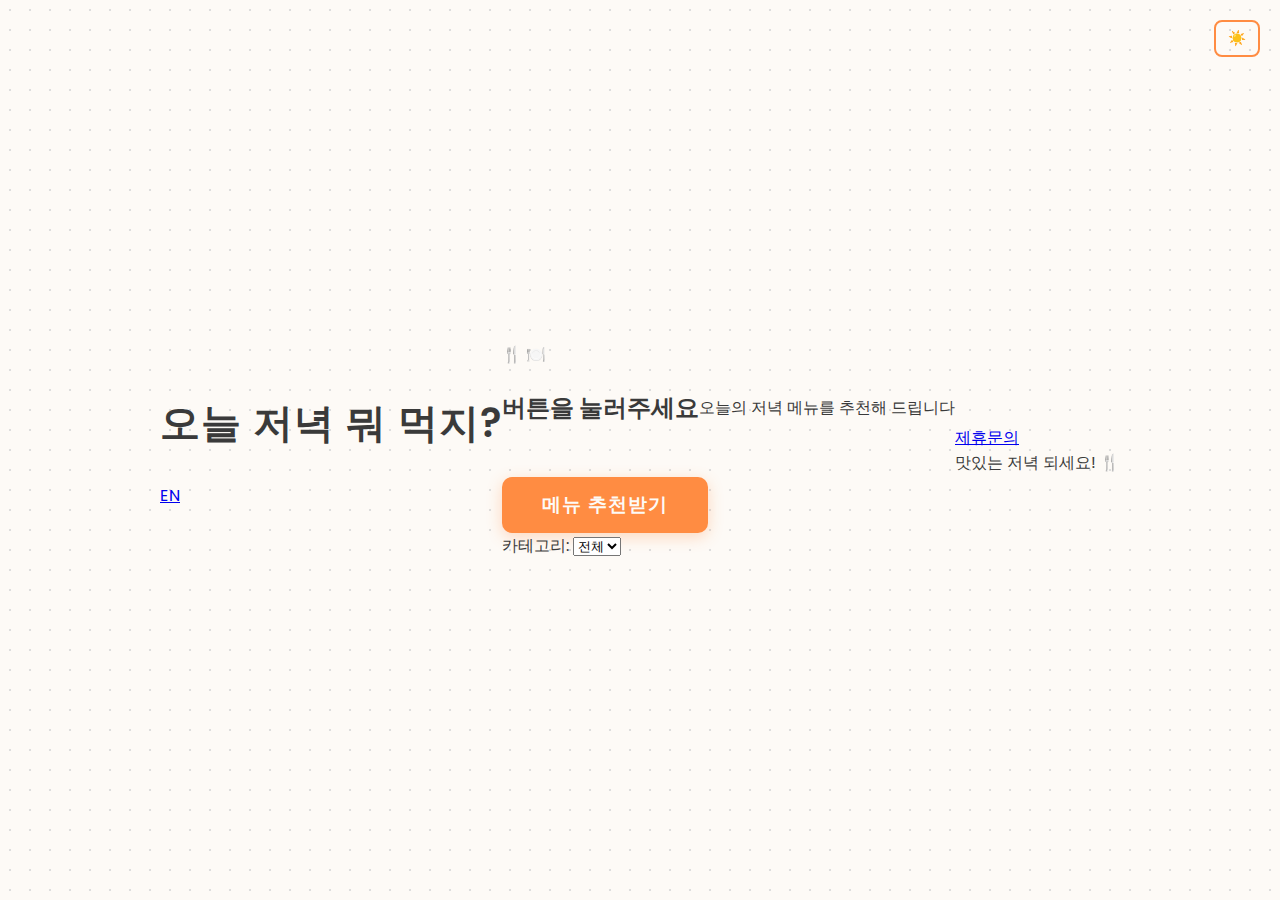
<file: index.html>
<!DOCTYPE html>
<html lang="ko">
<head>
  <meta charset="UTF-8">
  <meta name="viewport" content="width=device-width, initial-scale=1.0">
  <title>저녁 메뉴 추천</title>
  <link rel="icon" type="image/svg+xml" href="favicon.svg">
  <link rel="stylesheet" href="style.css">
</head>
<body>
  <header class="header">
    <h1 class="logo">오늘 저녁 뭐 먹지?</h1>
    <div class="header-buttons">
      <a href="index_en.html" class="header-btn">EN</a>
      <button id="theme-toggle-btn" class="header-btn">🌙</button>
    </div>
  </header>

  <main class="main-content">
    <div class="card">
      <div class="card-icon">
        <span class="icon-fork">🍴</span>
        <span class="icon-plate">🍽️</span>
      </div>
      <div class="menu-display">
        <h2 class="prompt-text">버튼을 눌러주세요</h2>
        <p class="prompt-subtext">오늘의 저녁 메뉴를 추천해 드립니다</p>
      </div>
    </div>

    <button id="recommend-btn">메뉴 추천받기</button>

    <div class="category-selector">
      <label for="category">카테고리:</label>
      <select id="category">
        <option value="all">전체</option>
        <option value="korean">한식</option>
        <option value="chinese">중식</option>
        <option value="japanese">일식</option>
        <option value="western">양식</option>
        <option value="snack">분식</option>
      </select>
    </div>
  </main>

  <footer class="footer">
    <a href="contact.html" class="contact-btn">제휴문의</a>
    <p class="footer-text">맛있는 저녁 되세요! 🍴</p>
  </footer>

  <script src="main.js"></script>
</body>
</html>
</file>
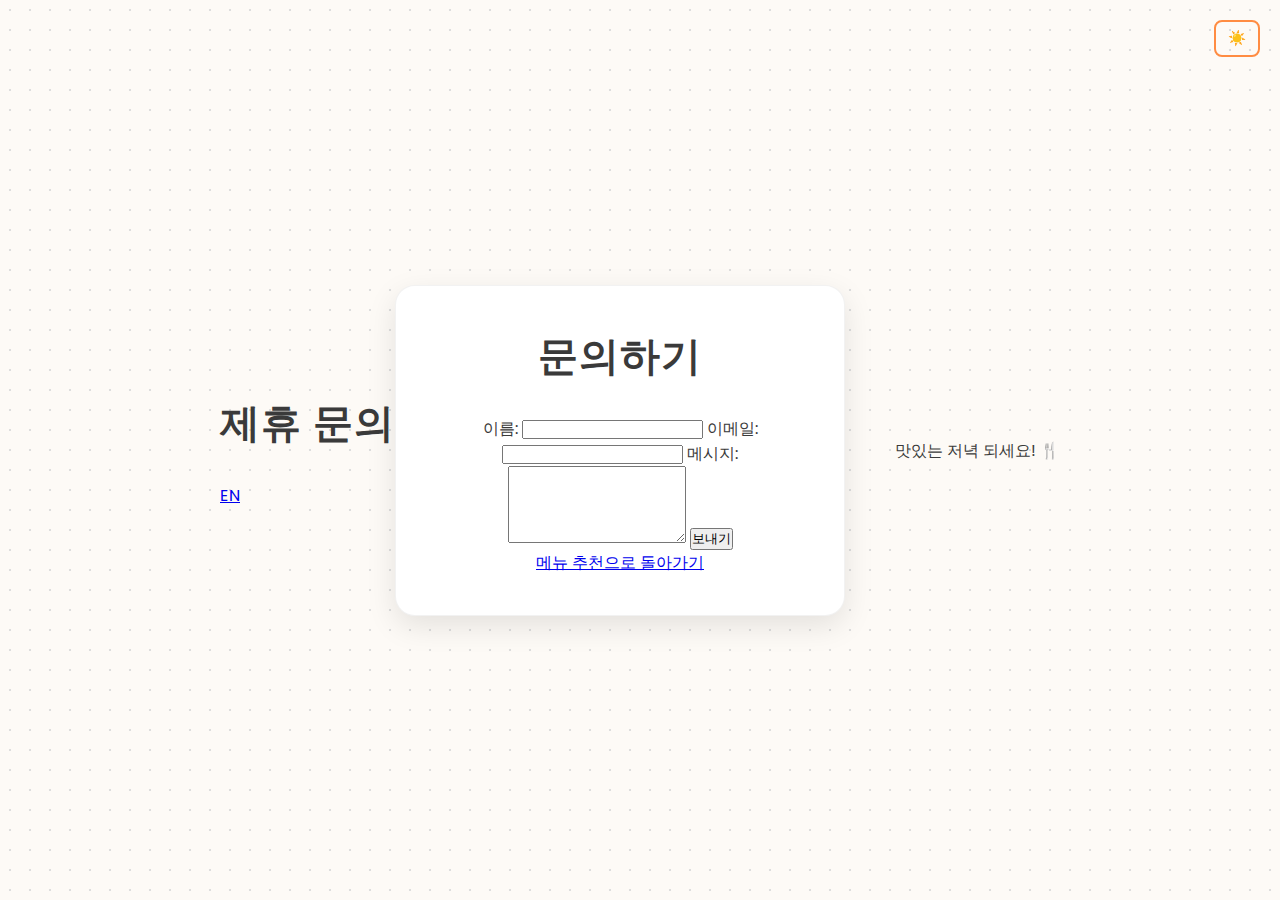
<file: contact.html>
<!DOCTYPE html>
<html lang="ko">
<head>
  <meta charset="UTF-8">
  <meta name="viewport" content="width=device-width, initial-scale=1.0">
  <title>제휴 문의</title>
  <link rel="icon" type="image/svg+xml" href="favicon.svg">
  <link rel="stylesheet" href="style.css">
</head>
<body>
  <header class="header">
    <h1 class="logo">제휴 문의</h1>
    <div class="header-buttons">
      <a href="contact_en.html" class="header-btn">EN</a>
      <button id="theme-toggle-btn" class="header-btn">🌙</button>
    </div>
  </header>

  <main class="main-content">
    <div class="container">
      <h1>문의하기</h1>

      <form action="https://formspree.io/f/mojdrwry" method="POST" class="contact-form">
        <label for="name">이름:</label>
        <input type="text" id="name" name="name" required>

        <label for="email">이메일:</label>
        <input type="email" id="email" name="email" required>

        <label for="message">메시지:</label>
        <textarea id="message" name="message" rows="5" required></textarea>

        <button type="submit" class="submit-btn">보내기</button>
      </form>

      <div class="back-link">
        <a href="index.html">메뉴 추천으로 돌아가기</a>
      </div>
    </div>
  </main>

  <footer class="footer">
    <p class="footer-text">맛있는 저녁 되세요! 🍴</p>
  </footer>

  <script>
    const themeToggleBtn = document.querySelector('#theme-toggle-btn');
    const body = document.body;

    function toggleTheme() {
      body.classList.toggle('light-mode');
      if (body.classList.contains('light-mode')) {
        localStorage.setItem('theme', 'light-mode');
        themeToggleBtn.textContent = '🌙';
      } else {
        localStorage.removeItem('theme');
        themeToggleBtn.textContent = '☀️';
      }
    }

    if (localStorage.getItem('theme') === 'light-mode') {
      body.classList.add('light-mode');
      themeToggleBtn.textContent = '🌙';
    } else {
      themeToggleBtn.textContent = '☀️';
    }

    themeToggleBtn.addEventListener('click', toggleTheme);
  </script>
</body>
</html>
</file>
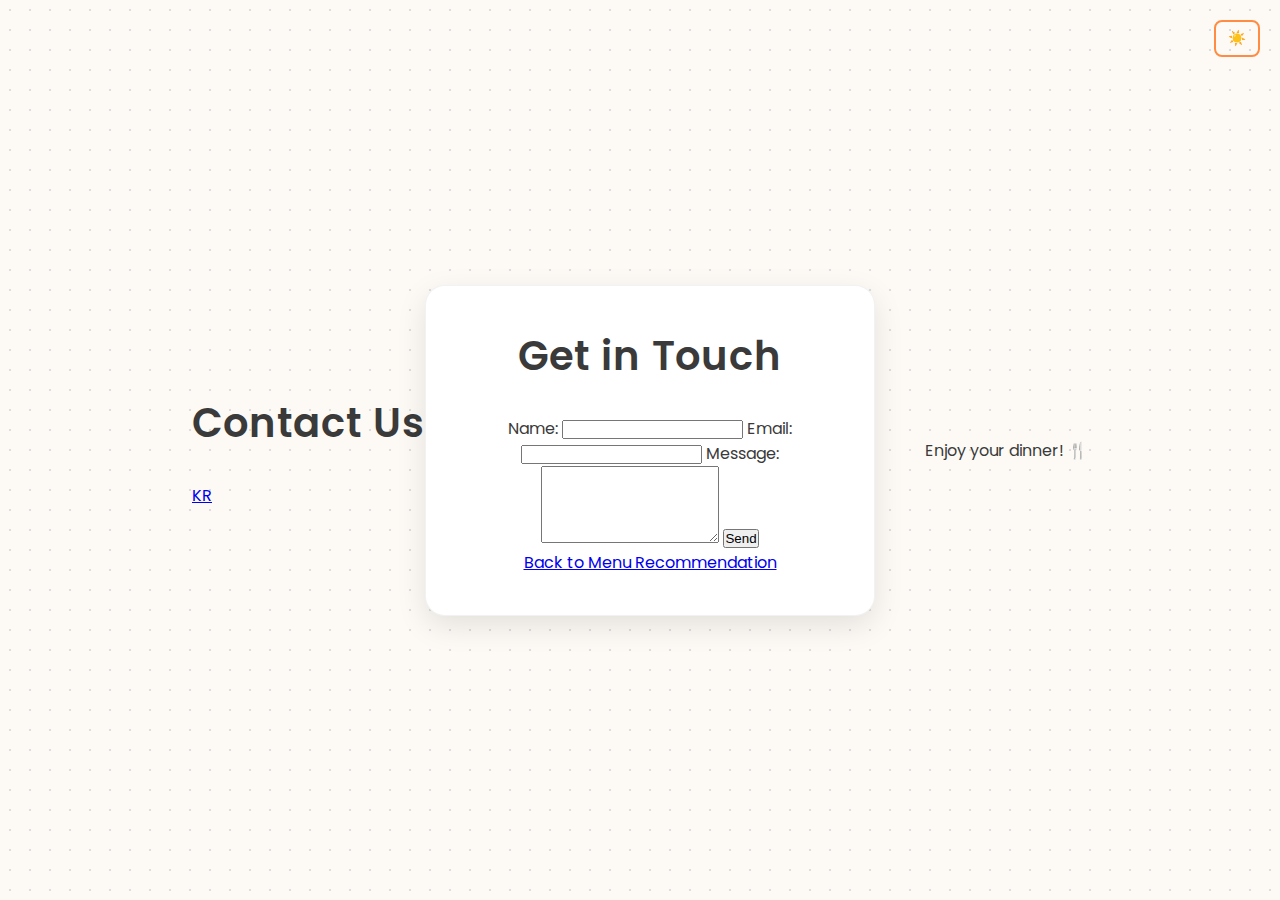
<file: contact_en.html>
<!DOCTYPE html>
<html lang="en">
<head>
  <meta charset="UTF-8">
  <meta name="viewport" content="width=device-width, initial-scale=1.0">
  <title>Contact Us</title>
  <link rel="icon" type="image/svg+xml" href="favicon.svg">
  <link rel="stylesheet" href="style.css">
</head>
<body>
  <header class="header">
    <h1 class="logo">Contact Us</h1>
    <div class="header-buttons">
      <a href="contact.html" class="header-btn">KR</a>
      <button id="theme-toggle-btn" class="header-btn">🌙</button>
    </div>
  </header>

  <main class="main-content">
    <div class="container">
      <h1>Get in Touch</h1>

      <form action="https://formspree.io/f/mojdrwry" method="POST" class="contact-form">
        <label for="name">Name:</label>
        <input type="text" id="name" name="name" required>

        <label for="email">Email:</label>
        <input type="email" id="email" name="email" required>

        <label for="message">Message:</label>
        <textarea id="message" name="message" rows="5" required></textarea>

        <button type="submit" class="submit-btn">Send</button>
      </form>

      <div class="back-link">
        <a href="index_en.html">Back to Menu Recommendation</a>
      </div>
    </div>
  </main>

  <footer class="footer">
    <p class="footer-text">Enjoy your dinner! 🍴</p>
  </footer>

  <script>
    const themeToggleBtn = document.querySelector('#theme-toggle-btn');
    const body = document.body;

    function toggleTheme() {
      body.classList.toggle('light-mode');
      if (body.classList.contains('light-mode')) {
        localStorage.setItem('theme', 'light-mode');
        themeToggleBtn.textContent = '🌙';
      } else {
        localStorage.removeItem('theme');
        themeToggleBtn.textContent = '☀️';
      }
    }

    if (localStorage.getItem('theme') === 'light-mode') {
      body.classList.add('light-mode');
      themeToggleBtn.textContent = '🌙';
    } else {
      themeToggleBtn.textContent = '☀️';
    }

    themeToggleBtn.addEventListener('click', toggleTheme);
  </script>
</body>
</html>
</file>
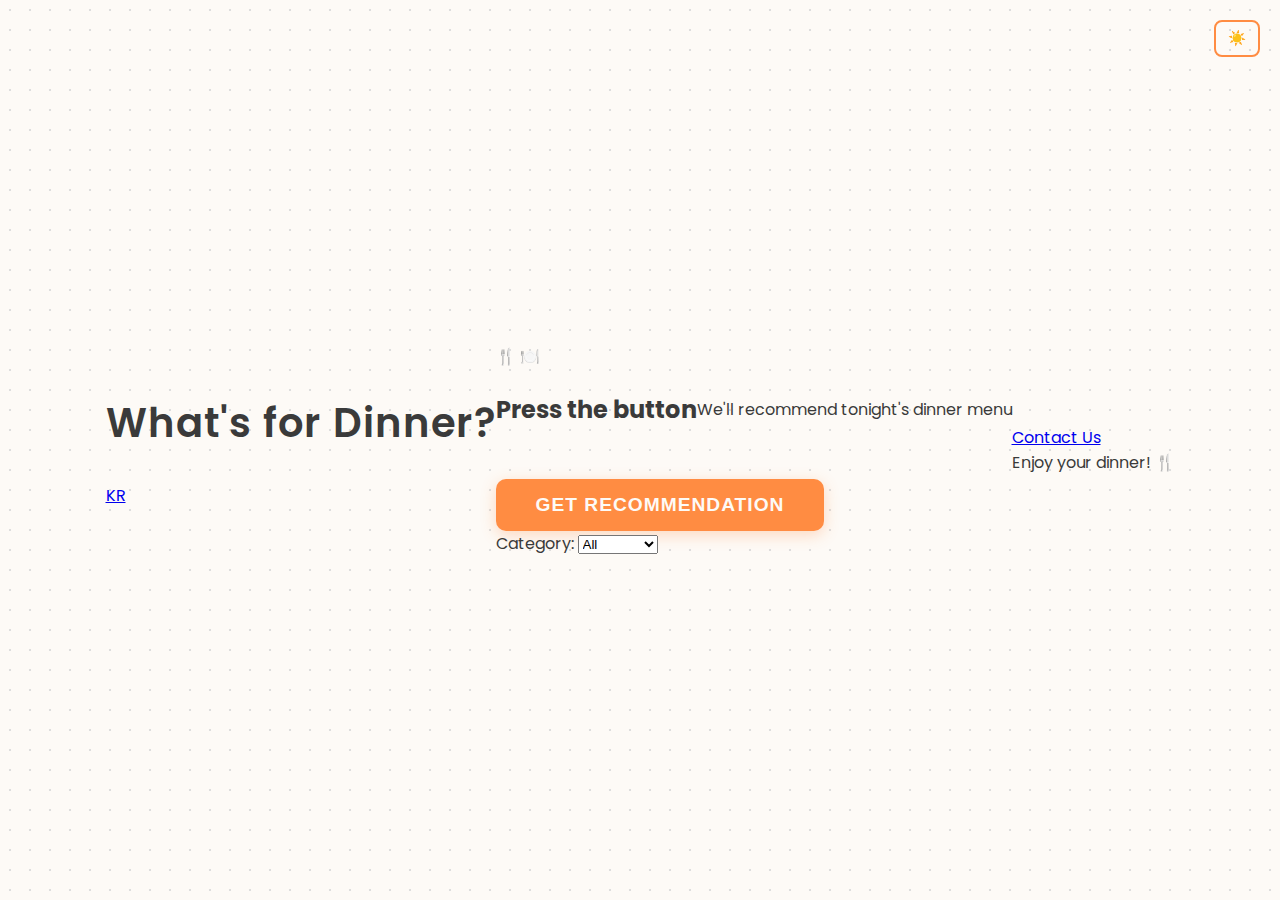
<file: index_en.html>
<!DOCTYPE html>
<html lang="en">
<head>
  <meta charset="UTF-8">
  <meta name="viewport" content="width=device-width, initial-scale=1.0">
  <title>Dinner Menu Recommendation</title>
  <link rel="icon" type="image/svg+xml" href="favicon.svg">
  <link rel="stylesheet" href="style.css">
</head>
<body>
  <header class="header">
    <h1 class="logo">What's for Dinner?</h1>
    <div class="header-buttons">
      <a href="index.html" class="header-btn">KR</a>
      <button id="theme-toggle-btn" class="header-btn">🌙</button>
    </div>
  </header>

  <main class="main-content">
    <div class="card">
      <div class="card-icon">
        <span class="icon-fork">🍴</span>
        <span class="icon-plate">🍽️</span>
      </div>
      <div class="menu-display">
        <h2 class="prompt-text">Press the button</h2>
        <p class="prompt-subtext">We'll recommend tonight's dinner menu</p>
      </div>
    </div>

    <button id="recommend-btn">Get Recommendation</button>

    <div class="category-selector">
      <label for="category">Category:</label>
      <select id="category">
        <option value="all">All</option>
        <option value="korean">Korean</option>
        <option value="chinese">Chinese</option>
        <option value="japanese">Japanese</option>
        <option value="western">Western</option>
        <option value="snack">Snacks</option>
      </select>
    </div>
  </main>

  <footer class="footer">
    <a href="contact_en.html" class="contact-btn">Contact Us</a>
    <p class="footer-text">Enjoy your dinner! 🍴</p>
  </footer>

  <script src="main_en.js"></script>
</body>
</html>
</file>
<file: style.css>
@import url('https://fonts.googleapis.com/css2?family=Poppins:wght@400;600&display=swap');

:root {
  --background-color: #fdfaf6;
  --text-color: #3a3a3a;
  --accent-color: #ff8c42;
  --container-color: #ffffff;
}

body.dark-mode {
  --background-color: #2c2c2c;
  --text-color: #fdfaf6;
  --accent-color: #ffac70;
  --container-color: #3a3a3a;
}

* {
  margin: 0;
  padding: 0;
  box-sizing: border-box;
}

body {
  font-family: 'Poppins', sans-serif;
  background-color: var(--background-color);
  color: var(--text-color);
  display: flex;
  justify-content: center;
  align-items: center;
  min-height: 100vh;
  background-image: radial-gradient(circle, #ddd 1px, transparent 1px);
  background-size: 20px 20px;
}

.container {
  background-color: var(--container-color);
  padding: 40px;
  border-radius: 20px;
  text-align: center;
  box-shadow: 0 10px 30px rgba(0, 0, 0, 0.1);
  border: 1px solid rgba(0, 0, 0, 0.05);
  width: 90%;
  max-width: 500px;
}

h1 {
  margin-bottom: 30px;
  font-size: 2.5rem;
  font-weight: 600;
  letter-spacing: 1px;
}

#theme-toggle-btn {
  position: absolute;
  top: 20px;
  right: 20px;
  background-color: transparent;
  color: var(--accent-color);
  border: 2px solid var(--accent-color);
  padding: 8px 12px;
  font-size: 0.9rem;
  border-radius: 8px;
  cursor: pointer;
  transition: all 0.3s ease;
}

#theme-toggle-btn:hover {
  background-color: var(--accent-color);
  color: var(--container-color);
}

#language-switcher {
  position: absolute;
  top: 20px;
  right: 150px; /* Adjust as needed */
  background-color: transparent;
  color: var(--accent-color);
  border: 2px solid var(--accent-color);
  padding: 8px 12px;
  font-size: 0.9rem;
  border-radius: 8px;
  cursor: pointer;
  transition: all 0.3s ease;
  text-decoration: none;
}

#language-switcher:hover {
  background-color: var(--accent-color);
  color: var(--container-color);
}


.menu-display {
  display: flex;
  justify-content: center;
  align-items: center;
  margin-bottom: 30px;
  min-height: 80px;
}

.menu-item {
  background-color: var(--accent-color);
  color: var(--container-color);
  padding: 20px 40px;
  border-radius: 15px;
  font-size: 2rem;
  font-weight: 600;
  box-shadow: 0 4px 15px rgba(0, 0, 0, 0.1);
  transform: scale(0);
  animation: popIn 0.5s cubic-bezier(0.68, -0.55, 0.27, 1.55) forwards;
}

#recommend-btn {
  background-color: var(--accent-color);
  color: var(--background-color);
  border: none;
  padding: 15px 40px;
  font-size: 1.2rem;
  font-weight: 600;
  border-radius: 10px;
  cursor: pointer;
  transition: background-color 0.3s ease, transform 0.2s ease;
  box-shadow: 0 4px 15px rgba(255, 140, 66, 0.3);
  text-transform: uppercase;
  letter-spacing: 1px;
}

#recommend-btn:hover {
  background-color: #e67e3a;
  transform: translateY(-2px);
}

#recommend-btn:active {
  transform: translateY(0);
}

@keyframes popIn {
  from {
    transform: scale(0);
    opacity: 0;
  }
  to {
    transform: scale(1);
    opacity: 1;
  }
}

@media (max-width: 600px) {
  .container {
    padding: 30px;
  }

  h1 {
    font-size: 2rem;
  }

  .menu-item {
    font-size: 1.5rem;
    padding: 15px 30px;
  }

  #recommend-btn {
    padding: 12px 30px;
    font-size: 1rem;
  }
}
</file>
